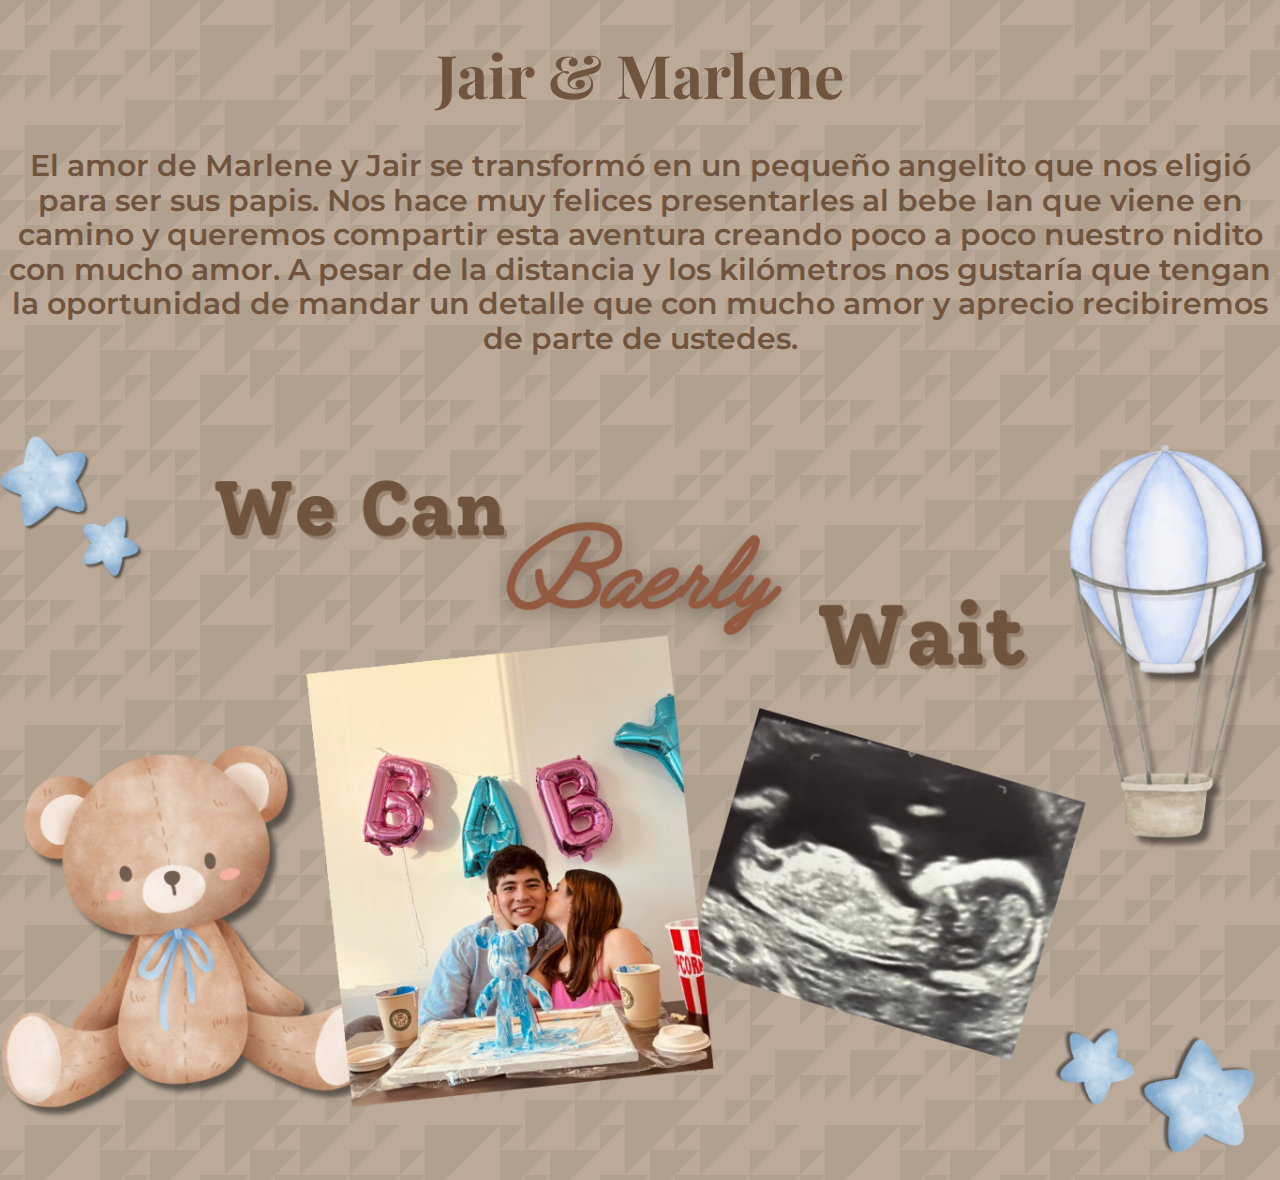
<file: index.html>
<!DOCTYPE html>
<html lang="en">
<head>
    <meta charset="UTF-8"> <!--ese sireve para agregar asentos,ñ y otros caracteres-->
    <meta name="viewport" content="width=device-width, initial-scale=1.0"> <!--Informacion del navegador-->
    <title>Baby Ian</title> <!--Nombre para buscador-->
    <link rel="stylesheet" href="css/normalize.css">
    <link rel="preconnect" href="https://fonts.googleapis.com"> <!--Liberira de tipo de letra-->
    <link rel="preconnect" href="https://fonts.gstatic.com" crossorigin>
    <link href="https://fonts.googleapis.com/css2?family=Playfair+Display:ital,wght@0,400..900;1,400..900&display=swap" rel="stylesheet"> <!--Liberira de tipo de letra-->
    <link href="https://fonts.googleapis.com/css2?family=Montserrat:ital,wght@0,100..900;1,100..900&display=swap" rel="stylesheet">
    <link rel="preload" href="css/styles.css" as="styles"> <!--es para cargar la hoja de estilos-->
    <link href="css/styles.css" rel="stylesheet"> <!--Le estamos diciendo que es una hoja de estilos que se le agrega al txt-->
</head>
<body>
    <header>
        <div class="container">

             <h1 class="encabezado">Jair & Marlene</h1>  <!--style="color: #fef9e7;" se puede usar dentro del h1-->

         </div>

    </header>

    <div class="container">

         <p >El amor de Marlene y Jair se transformó en un pequeño angelito que nos eligió para ser sus papis. 

         Nos hace muy felices presentarles al bebe Ian que viene en camino y queremos compartir esta aventura creando poco a poco nuestro nidito con mucho amor.
            
         A pesar de la distancia y los kilómetros nos gustaría que tengan la oportunidad de mandar un detalle  que con mucho amor y aprecio recibiremos de parte de ustedes.</p>
         
    <div class="imagen">

        <a href="https://www.amazon.ca/baby-reg/jair-mendoza-marlene-blanco-july-2024-toronto/K0TXEAED9J2X?ref_=cm_sw_r_apin_dp_1P9Z2ZMJK270MPKFCWN3&language=en_US" target="_blank">

         <img src="./Img/No background with shadow.png" alt="Imagen-Principal" width="100%">
         
        </a>

     </div>
    
    </div>

  





   
    


</body>
</html>
</file>
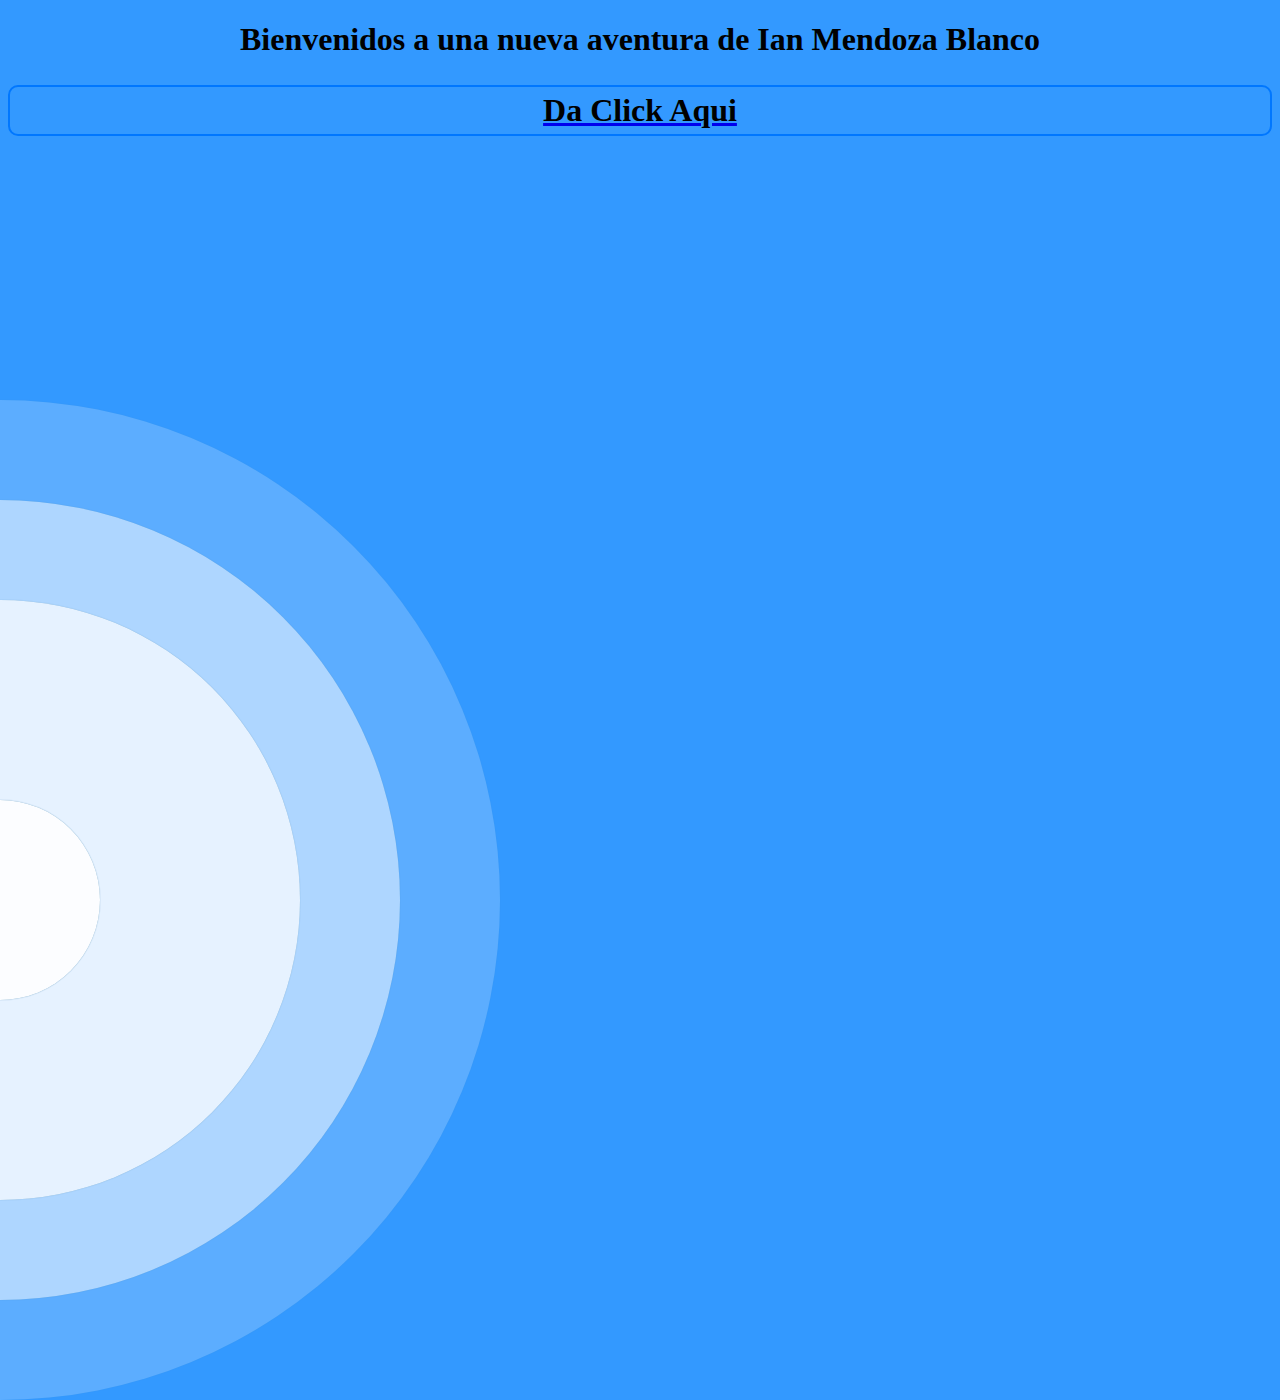
<file: Bienvenida.html>
<!DOCTYPE html>
<html lang="en">
<head>
    <meta charset="UTF-8">
    <meta name="viewport" content="width=device-width, initial-scale=1.0">
    <title>Welcome</title>
</head>
<body>

    <h1><b>Bienvenidos a una nueva aventura de Ian Mendoza Blanco</b></h1>

    <div class='ripple-background'>
        <div class='circle xxlarge shade1'></div>
        <div class='circle xlarge shade2'></div>
        <div class='circle large shade3'></div>
        <div class='circle mediun shade4'></div>
        <div class='circle small shade5'></div>
      </div>
    
    <nav>
        <a href="#"><h2>Da Click Aqui</h2></a>
    </nav>


    <style>

body{
    background-color: #3399ff;

}

h1 {
    text-align: center;
}

.circle{
  position: absolute;
  border-radius: 50%;
  background: white;
  animation: ripple 15s infinite;
  box-shadow: 0px 0px 1px 0px #508fb9;
}

.small{
  width: 200px;
  height: 200px;
  left: -100px;
  bottom: -100px;
}

.medium{
  width: 400px;
  height: 400px;
  left: -200px;
  bottom: -200px;
}

.large{
  width: 600px;
  height: 600px;
  left: -300px;
  bottom: -300px;
}

.xlarge{
  width: 800px;
  height: 800px;
  left: -400px;
  bottom: -400px;
}

.xxlarge{
  width: 1000px;
  height: 1000px;
  left: -500px;
  bottom: -500px;
}

.shade1{
  opacity: 0.2;
}
.shade2{
  opacity: 0.5;
}

.shade3{
  opacity: 0.7;
}

.shade4{
  opacity: 0.8;
}

.shade5{
  opacity: 0.9;
}

@keyframes ripple{
  0%{
    transform: scale(0.8);
  }
  
  50%{
    transform: scale(1.2);
  }
  
  100%{
    transform: scale(0.8);
  }
}

a h2{
    color: black;
    text-decoration: none; 
    text-align: center; 
    font-family: "Playfair Display", serif;
    font-size: 2rem;
    border:2px solid rgb(0, 119, 255);
    border-radius: 10px;
    padding: 5px;
}

a:hover {
    background-color: transparent;
  
}



    </style>

</body>
</html>
</file>
<file: css/styles.css>
html{
    font-size: 62.5%;
}

body{ /*algo general*/
    margin: auto;
    font-size: 16px; 
    background-color: #bbaa99;
    background-image: url("data:image/svg+xml,%3Csvg xmlns='http://www.w3.org/2000/svg' width='400' height='200' viewBox='0 0 160 80'%3E%3Cg fill='%23B0A090' %3E%3Cpolygon points='0 10 0 0 10 0'/%3E%3Cpolygon points='0 40 0 30 10 30'/%3E%3Cpolygon points='0 30 0 20 10 20'/%3E%3Cpolygon points='0 70 0 60 10 60'/%3E%3Cpolygon points='0 80 0 70 10 70'/%3E%3Cpolygon points='50 80 50 70 60 70'/%3E%3Cpolygon points='10 20 10 10 20 10'/%3E%3Cpolygon points='10 40 10 30 20 30'/%3E%3Cpolygon points='20 10 20 0 30 0'/%3E%3Cpolygon points='10 10 10 0 20 0'/%3E%3Cpolygon points='30 20 30 10 40 10'/%3E%3Cpolygon points='20 20 20 40 40 20'/%3E%3Cpolygon points='40 10 40 0 50 0'/%3E%3Cpolygon points='40 20 40 10 50 10'/%3E%3Cpolygon points='40 40 40 30 50 30'/%3E%3Cpolygon points='30 40 30 30 40 30'/%3E%3Cpolygon points='40 60 40 50 50 50'/%3E%3Cpolygon points='50 30 50 20 60 20'/%3E%3Cpolygon points='40 60 40 80 60 60'/%3E%3Cpolygon points='50 40 50 60 70 40'/%3E%3Cpolygon points='60 0 60 20 80 0'/%3E%3Cpolygon points='70 30 70 20 80 20'/%3E%3Cpolygon points='70 40 70 30 80 30'/%3E%3Cpolygon points='60 60 60 80 80 60'/%3E%3Cpolygon points='80 10 80 0 90 0'/%3E%3Cpolygon points='70 40 70 60 90 40'/%3E%3Cpolygon points='80 60 80 50 90 50'/%3E%3Cpolygon points='60 30 60 20 70 20'/%3E%3Cpolygon points='80 70 80 80 90 80 100 70'/%3E%3Cpolygon points='80 10 80 40 110 10'/%3E%3Cpolygon points='110 40 110 30 120 30'/%3E%3Cpolygon points='90 40 90 70 120 40'/%3E%3Cpolygon points='10 50 10 80 40 50'/%3E%3Cpolygon points='110 60 110 50 120 50'/%3E%3Cpolygon points='100 60 100 80 120 60'/%3E%3Cpolygon points='110 0 110 20 130 0'/%3E%3Cpolygon points='120 30 120 20 130 20'/%3E%3Cpolygon points='130 10 130 0 140 0'/%3E%3Cpolygon points='130 30 130 20 140 20'/%3E%3Cpolygon points='120 40 120 30 130 30'/%3E%3Cpolygon points='130 50 130 40 140 40'/%3E%3Cpolygon points='120 50 120 70 140 50'/%3E%3Cpolygon points='110 70 110 80 130 80 140 70'/%3E%3Cpolygon points='140 10 140 0 150 0'/%3E%3Cpolygon points='140 20 140 10 150 10'/%3E%3Cpolygon points='140 40 140 30 150 30'/%3E%3Cpolygon points='140 50 140 40 150 40'/%3E%3Cpolygon points='140 70 140 60 150 60'/%3E%3Cpolygon points='150 20 150 40 160 30 160 20'/%3E%3Cpolygon points='150 60 150 50 160 50'/%3E%3Cpolygon points='140 70 140 80 150 80 160 70'/%3E%3C/g%3E%3C/svg%3E");
}


.container{
    max-width: 1350px;
    margin: auto;
}

p{
    text-align: center;
    font-family: "Montserrat", sans-serif;
    font-weight: 600;
    font-size: 3rem;
    color: #70543E;
    /*text-shadow: 2px 2px 5px #935A40;*/
}

.imagen {
    display: block;
    margin-left: auto;
    margin-right: auto;
    margin-top: 80px;
    margin-bottom: 20px;
}

.encabezado{
    text-align: center;
    font-size: 6rem; /* 1 rem = 10px*/
    font-family: "Playfair Display", serif; /*hay que poner primero las liberiras en HTML se puede ajustar el grosor de la letra*/
    color: #70543E;
}
</file>
